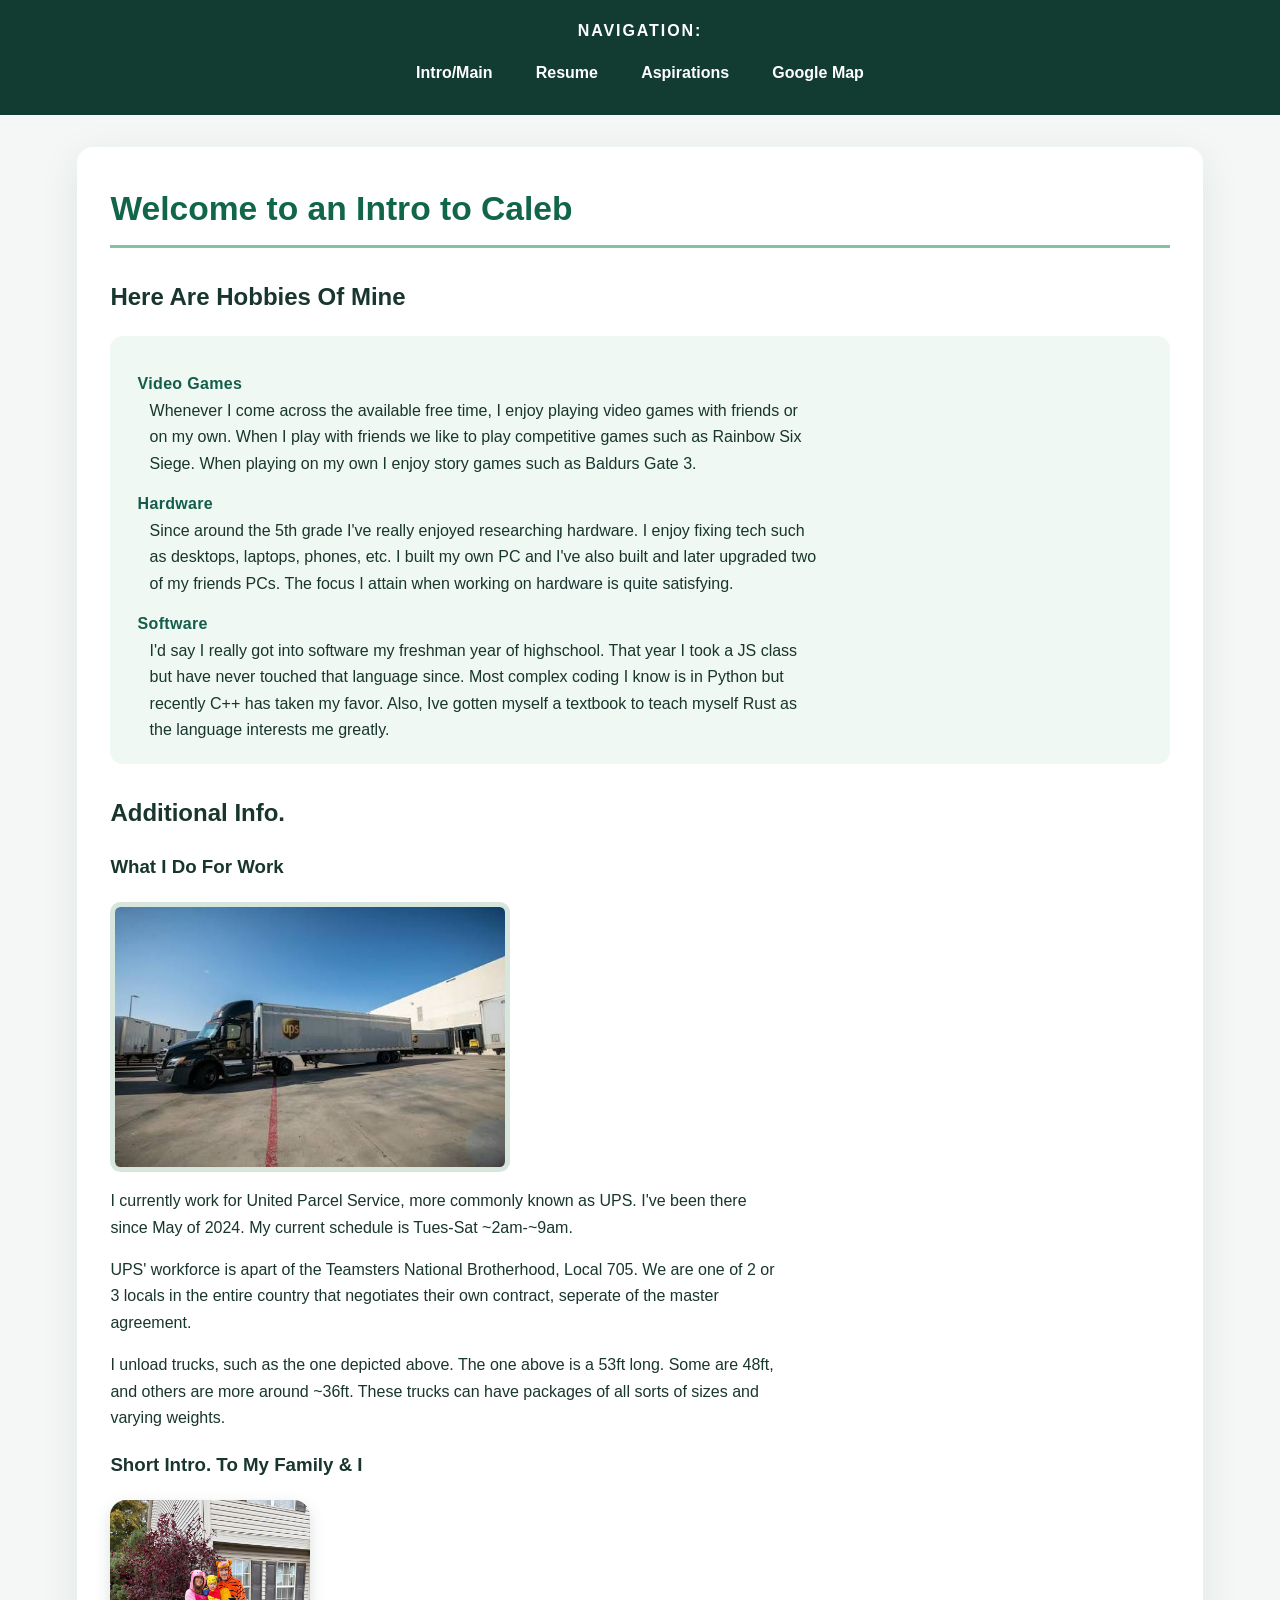
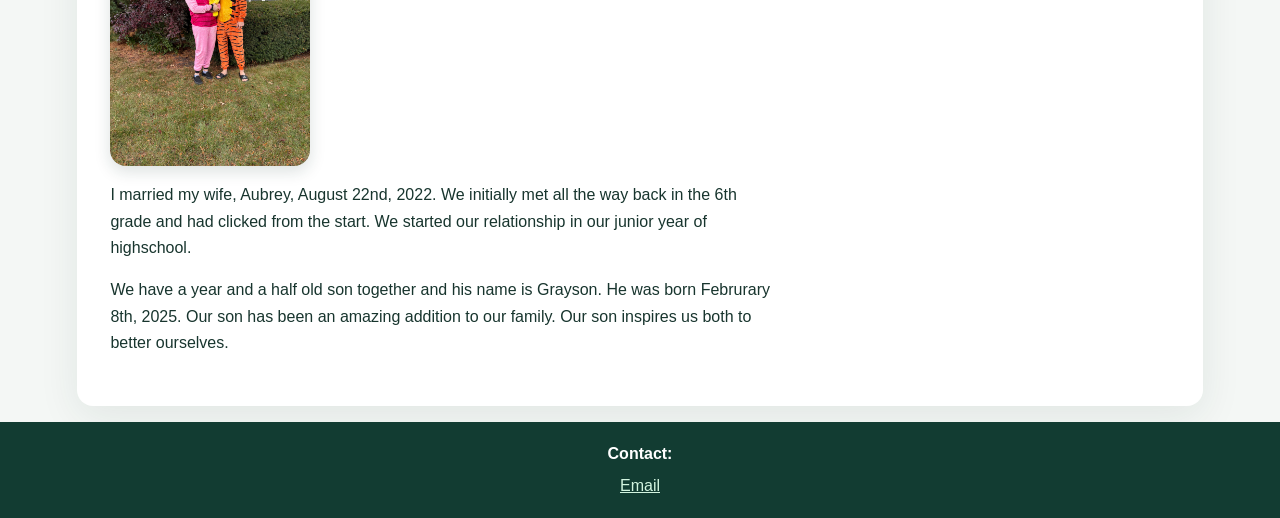
<file: index.html>
<!DOCTYPE html>
<html lang="en">
  <head>
    <meta charset="utf-8">
    <meta content="width=device-width, initial-scale=1.0" name="viewport">
    <title>Home | Caleb Ryan</title>
    <link href="CSS/index.css" rel="stylesheet">
    <script src="JS/script.js" defer></script>
  </head>
  <body class="page-index">
    <header>
      <h1><strong>Navigation:</strong></h1>
      <nav aria-label="Main navigation">
        <ul>
          <li><a href="index.html" aria-current="page">Intro/Main</a></li>
          <li><a href="resume.html">Resume</a></li>
          <li><a href="aspiration.html">Aspirations</a></li>
          <li><a href="map.html">Google Map</a></li>
        </ul>
      </nav>
    </header>
    <main>
      <h1><strong>Welcome to an Intro to Caleb</strong></h1>
      <h2><strong>Here Are Hobbies Of Mine</strong></h2>
      <dl>
        <dt><b>Video Games</b></dt>
        <dd>Whenever I come across the available free time, I enjoy playing video games with friends or on my own. When I play with friends we like to play competitive games such as Rainbow Six Siege. When playing on my own I enjoy story games such as Baldurs Gate 3.</dd>
        <dt><b>Hardware</b></dt>
        <dd>Since around the 5th grade I've really enjoyed researching hardware. I enjoy fixing tech such as desktops, laptops, phones, etc. I built my own PC and I've also built and later upgraded two of my friends PCs. The focus I attain when working on hardware is quite satisfying.</dd>
        <dt><b>Software</b></dt>
        <dd>I'd say I really got into software my freshman year of highschool. That year I took a JS class but have never touched that language since. Most complex coding I know is in Python but recently C++ has taken my favor. Also, Ive gotten myself a textbook to teach myself Rust as the language interests me greatly.</dd>
      </dl>
      <h2><strong>Additional Info.</strong></h2>
      <h3>What I Do For Work</h3>
      <img alt="53ft UPS trailer" height="250" src="images/UPS-trailer.jpg" width="400">
      <p>I currently work for United Parcel Service, more commonly known as UPS. I've been there since May of 2024. My current schedule is Tues-Sat ~2am-~9am.</p>
      <p>UPS' workforce is apart of the Teamsters National Brotherhood, Local 705. We are one of 2 or 3 locals in the entire country that negotiates their own contract, seperate of the master agreement.</p>
      <p>I unload trucks, such as the one depicted above. The one above is a 53ft long. Some are 48ft, and others are more around ~36ft. These trucks can have packages of all sorts of sizes and varying weights.</p>
      <h3>Short Intro. To My Family &amp; I</h3>
      <img alt="Caleb, Aubrey, and their son Grayson on Holloween 2025" height="250" src="images/Family.jpg" width="200">
      <p>I married my wife, Aubrey, August 22nd, 2022. We initially met all the way back in the 6th grade and had clicked from the start. We started our relationship in our junior year of highschool.</p>
      <p>We have a year and a half old son together and his name is Grayson. He was born Februrary 8th, 2025. Our son has been an amazing addition to our family. Our son inspires us both to better ourselves.</p>
    </main>
    <footer>
      <h4><strong>Contact:</strong></h4>
      <a href="mailto:cryan14@hawk.illinoistech.edu">Email</a>
    </footer>
  </body>
</html>
</file>
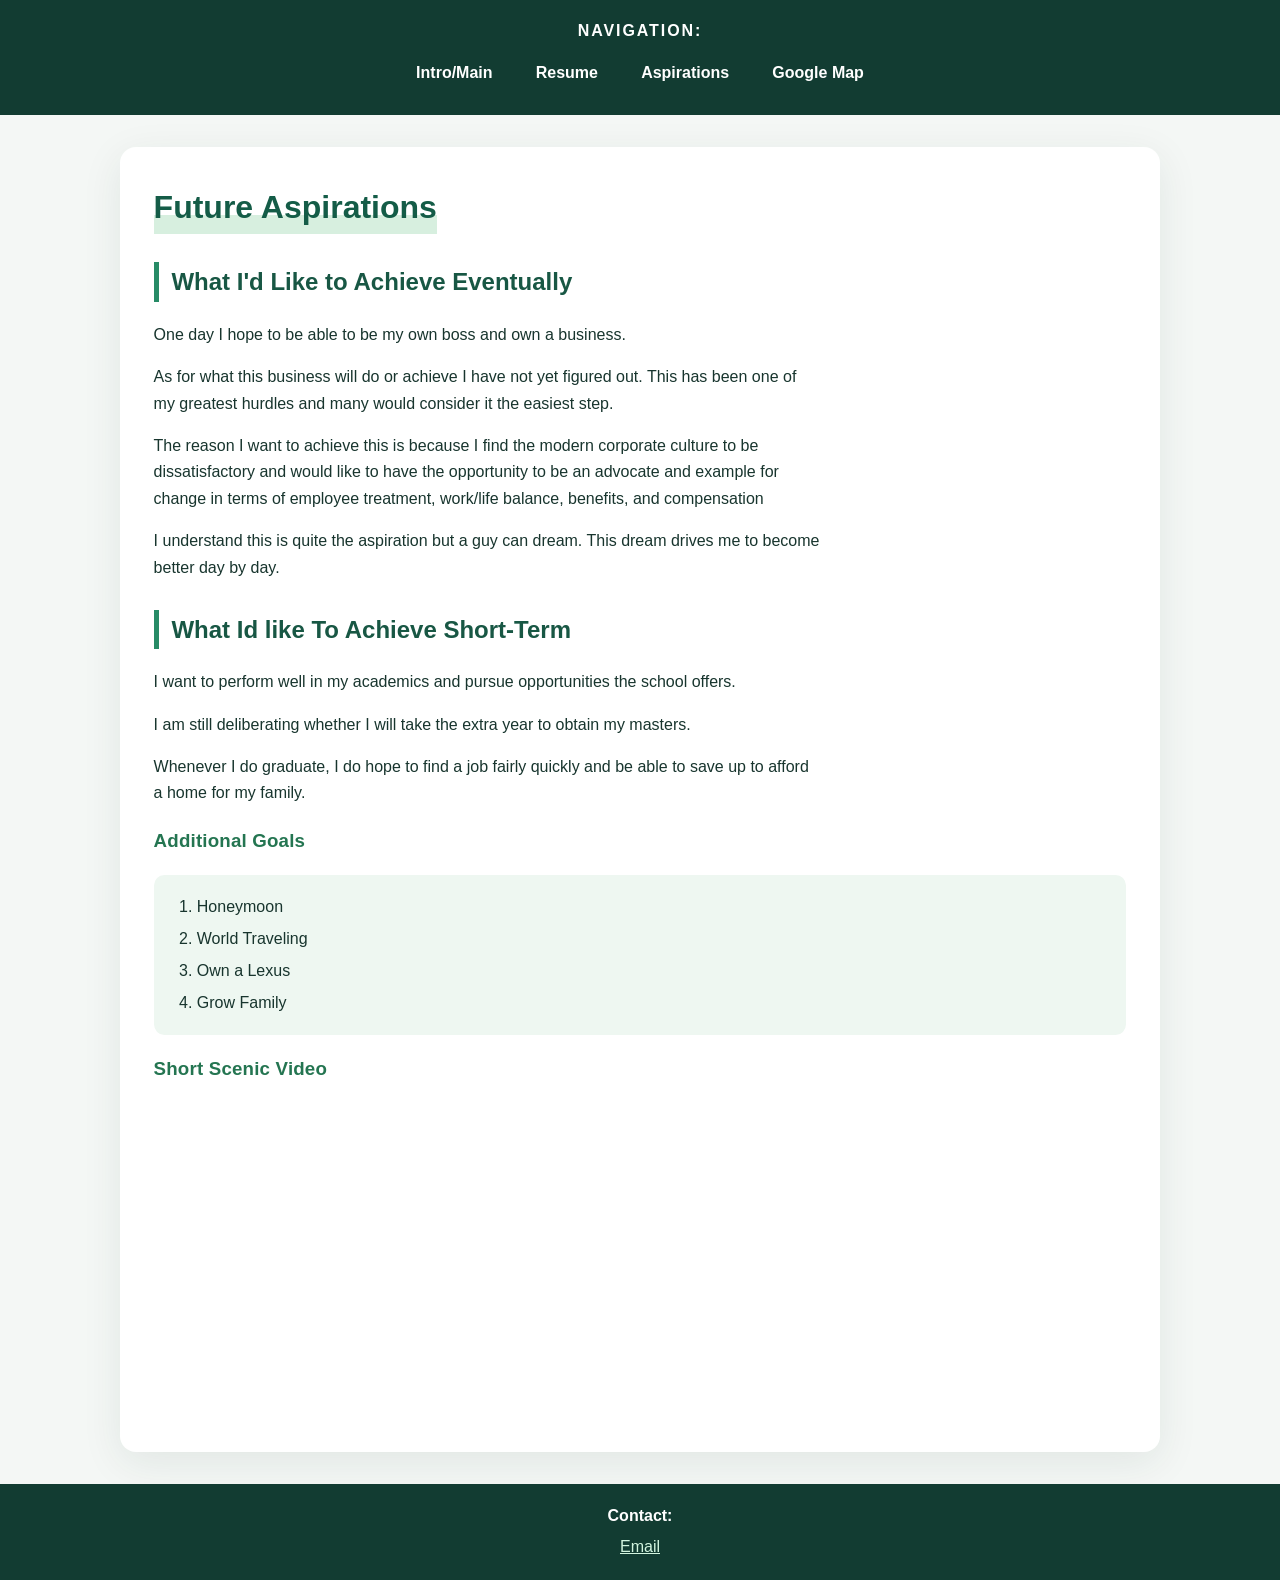
<file: aspiration.html>
<!DOCTYPE html>
<html lang="en">
  <head>
    <meta charset="utf-8">
    <meta content="width=device-width, initial-scale=1.0" name="viewport">
    <title>Aspirations | Caleb Ryan</title>
    <link href="CSS/aspiration.css" rel="stylesheet">
    <script src="JS/script.js" defer></script>
  </head>
  <body class="page-aspiration">
    <header>
      <h1><strong>Navigation:</strong></h1>
      <nav aria-label="Main navigation">
        <ul>
          <li><a href="index.html">Intro/Main</a></li>
          <li><a href="resume.html">Resume</a></li>
          <li><a href="aspiration.html" aria-current="page">Aspirations</a></li>
          <li><a href="map.html">Google Map</a></li>
        </ul>
      </nav>
    </header>
    <main>
      <h1><strong>Future Aspirations</strong></h1>
      <h2>What I'd Like to Achieve Eventually</h2>
      <p>One day I hope to be able to be my own boss and own a business.</p>
      <p>As for what this business will do or achieve I have not yet figured out. This has been one of my greatest hurdles and many would consider it the easiest step.</p>
      <p>The reason I want to achieve this is because I find the modern corporate culture to be dissatisfactory and would like to have the opportunity to be an advocate and example for change in terms of employee treatment, work/life balance, benefits, and compensation</p>
      <p>I understand this is quite the aspiration but a guy can dream. This dream drives me to become better day by day.</p>
      <h2><strong>What Id like To Achieve Short-Term</strong></h2>
      <p>I want to perform well in my academics and pursue opportunities the school offers.</p>
      <p>I am still deliberating whether I will take the extra year to obtain my masters.</p>
      <p>Whenever I do graduate, I do hope to find a job fairly quickly and be able to save up to afford a home for my family.</p>
      <h3><strong>Additional Goals</strong></h3>
      <ol>
        <li>Honeymoon</li>
        <li>World Traveling</li>
        <li>Own a Lexus</li>
        <li>Grow Family</li>
      </ol>
      <h3>Short Scenic Video</h3>
      <iframe allow="accelerometer; autoplay; clipboard-write; encrypted-media; gyroscope; picture-in-picture; web-share" allowfullscreen="" height="315" referrerpolicy="strict-origin-when-cross-origin" src="https://www.youtube.com/embed/kcfs1-ryKWE?si=wjdPrEF_1fHeKlz6" title="YouTube video player" width="560"></iframe>
    </main>
    <footer>
      <h4><strong>Contact:</strong></h4>
      <a href="mailto:cryan14@hawk.illinoistech.edu">Email</a>
    </footer>
  </body>
</html>
</file>
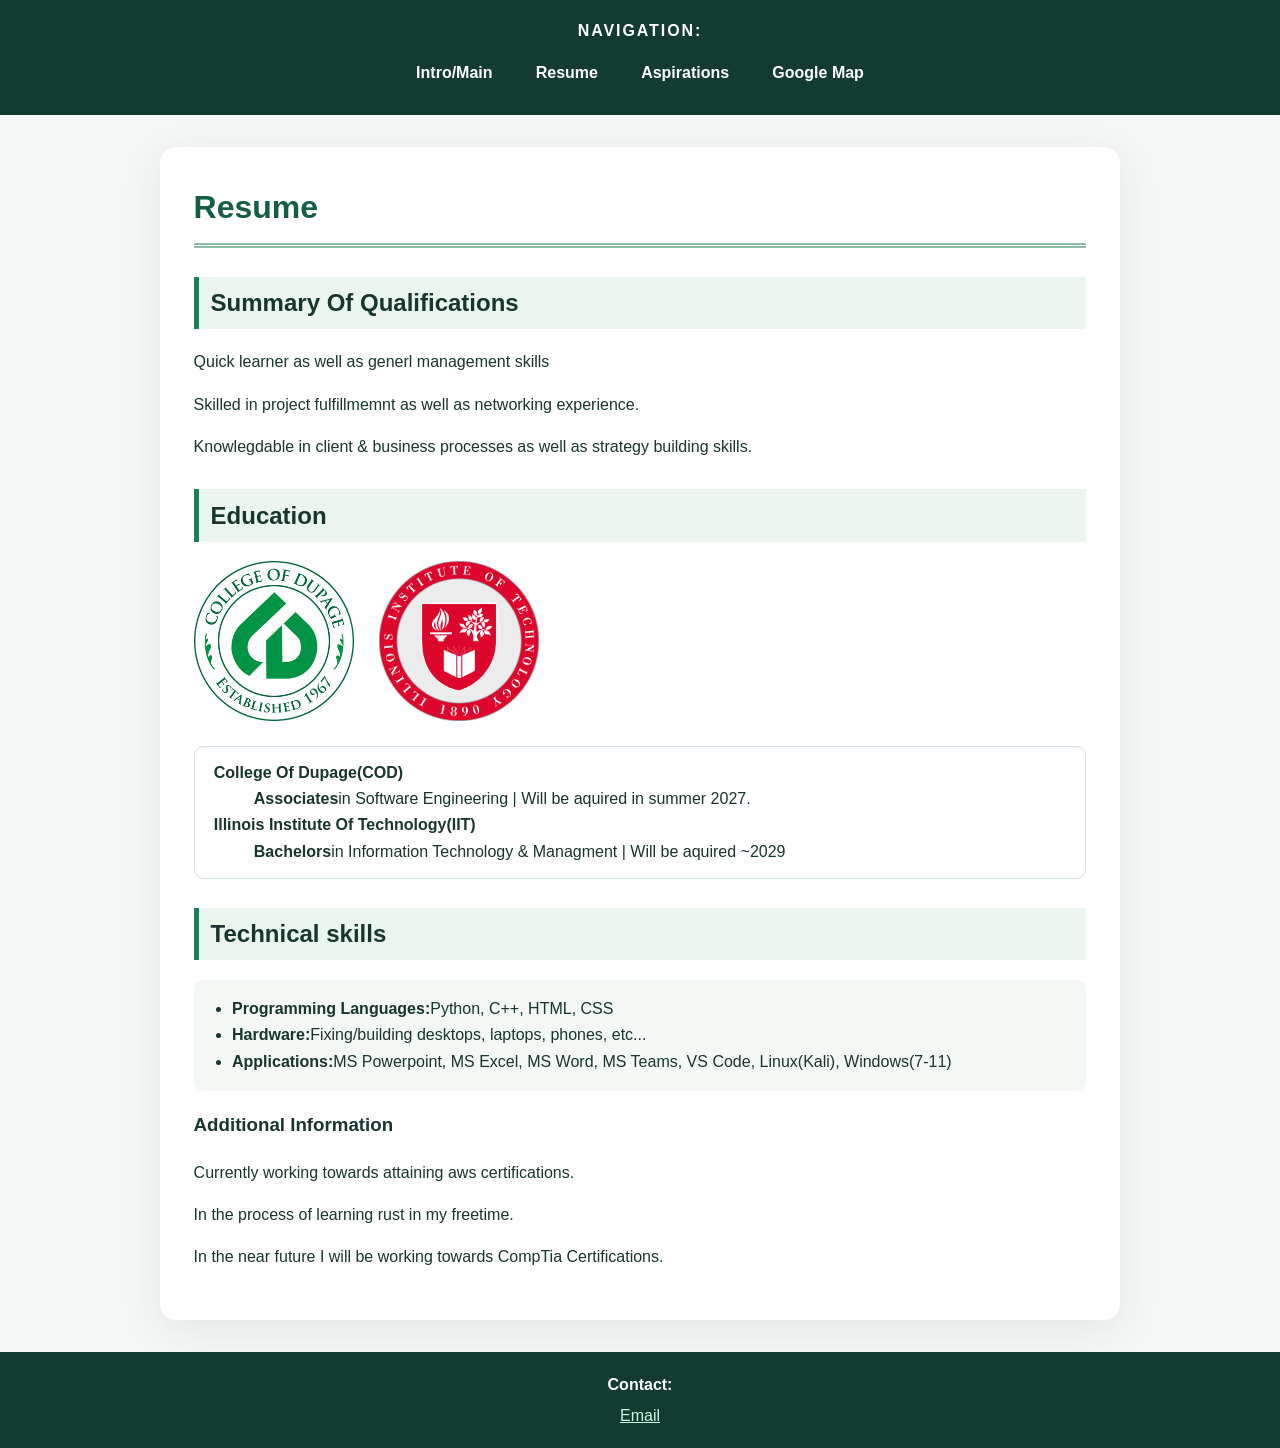
<file: resume.html>
<!DOCTYPE html>
<html lang="en">
  <head>
    <meta charset="utf-8">
    <meta content="width=device-width, initial-scale=1.0" name="viewport">
    <title>Resume | Caleb Ryan</title>
    <link href="CSS/resume.css" rel="stylesheet">
    <script src="JS/script.js" defer></script>
  </head>
  <body class="page-resume">
    <header>
      <h1><strong>Navigation:</strong></h1>
      <nav aria-label="Main navigation">
        <ul>
          <li><a href="index.html">Intro/Main</a></li>
          <li><a href="resume.html" aria-current="page">Resume</a></li>
          <li><a href="aspiration.html">Aspirations</a></li>
          <li><a href="map.html">Google Map</a></li>
        </ul>
      </nav>
    </header>
    <main>
      <h1><strong>Resume</strong></h1>
      <h2><strong>Summary Of Qualifications</strong></h2>
      <p>Quick learner as well as generl management skills</p>
      <p>Skilled in project fulfillmemnt as well as networking experience.</p>
      <p>Knowlegdable in client &amp; business processes as well as strategy building skills.</p>
      <h2><strong>Education</strong></h2>
      <img alt="College Of Dupage logo" height="200" src="images/COD-logo.png" width="200">
      <img alt="Illinois Tech logo" height="200" src="images/IIT-logo.jpg" width="200">
      <dl>
        <dt><b>College Of Dupage(COD)</b></dt>
        <dd><b>Associates</b>in Software Engineering | Will be aquired in summer 2027.</dd>
        <dt><b>Illinois Institute Of Technology(IIT)</b></dt>
        <dd><b>Bachelors</b>in Information Technology &amp; Managment | Will be aquired ~2029</dd>
      </dl>
      <h2><strong>Technical skills</strong></h2>
      <ul>
        <li><b>Programming Languages:</b>Python, C++, HTML, CSS</li>
        <li><b>Hardware:</b>Fixing/building desktops, laptops, phones, etc...</li>
        <li><b>Applications:</b>MS Powerpoint, MS Excel, MS Word, MS Teams, VS Code, Linux(Kali), Windows(7-11)</li>
      </ul>
      <h3><strong>Additional Information</strong></h3>
      <p>Currently working towards attaining aws certifications.</p>
      <p>In the process of learning rust in my freetime.</p>
      <p>In the near future I will be working towards CompTia Certifications.</p>
    </main>
    <footer>
      <h4><strong>Contact:</strong></h4>
      <a href="mailto:cryan14@hawk.illinoistech.edu">Email</a>
    </footer>
  </body>
</html>
</file>
<file: CSS/index.css>
/* Shared nav appearance. */
:root {
  color-scheme: light;
  font-family: Arial, Helvetica, sans-serif;
  font-size: 100%;
  line-height: 1.65;
  background: #f4f7f5;
  color: #18352e;
}

* {
  box-sizing: border-box;
}

body {
  margin: 0;
}

header {
  background: #123c32;
  padding: 1.15rem 1rem 1.45rem;
  color: white;
  text-align: center;
}

header h1 {
  margin: 0 0 0.6rem;
  font-size: 1rem;
  letter-spacing: 0.12em;
  text-transform: uppercase;
}

nav ul {
  list-style: none;
  display: flex;
  justify-content: center;
  align-items: center;
  flex-wrap: wrap;
  gap: 0.5rem 1.4rem;
  padding: 0;
  margin: 0;
}

nav a {
  color: #fff;
  text-decoration: none;
  display: inline-block;
  padding: 0.35rem 0.65rem;
  border-radius: 0.4rem;
  font-weight: bold;
}

nav a:hover,
nav a:focus-visible {
  background: #e3efe9;
  color: #123c32;
}

main {
  background: white;
  margin: 2rem auto;
  padding: 2.1rem;
  border-radius: 1rem;
  box-shadow: 0 0.65rem 2.5rem #14372c16;
}

main h1 {
  margin-top: 0;
}

main h2 {
  margin-top: 1.8rem;
}

main p,
main dd {
  max-width: 75ch;
}

main img {
  max-width: 100%;
  height: auto;
  object-fit: contain;
}

footer {
  background: #123c32;
  color: white;
  text-align: center;
  padding: 1.2rem 1rem;
}

footer h4 {
  margin: 0 0 0.3rem;
}

footer a {
  color: #d2f4df;
}

/* Style 1: Fluid home layout using percentages and relative units. */
.page-index main {
  width: 88%;
  max-width: 72rem;
}

/* Style 2: Home title with a green accent line. */
.page-index main h1 {
  color: #11664a;
  border-bottom: 0.2rem solid #83c4a0;
  padding-bottom: 0.55rem;
}

/* Style 3: Hobby descriptions as lightly colored panels. */
.page-index main dl {
  background: #eff8f2;
  padding: 1.3rem 1.7rem;
  border-radius: 0.8rem;
}

/* Style 4: Distinctive hobby labels. */
.page-index main dt {
  color: #155d4b;
  letter-spacing: 0.02em;
  margin-top: 0.9rem;
}

/* Style 5: Work photo with a framed presentation. */
.page-index main img[src*="UPS-trailer"] {
  border: 0.35rem solid #d7e6dc;
  border-radius: 0.65rem;
  display: block;
}

/* Style 6: Family photo with softer edges. */
.page-index main img[src*="Family"] {
  border-radius: 1rem;
  box-shadow: 0 0.35rem 1rem #14372c26;
  display: block;
}

/* Phone layout before either breakpoint applies. */
.page-index nav ul {
  gap: 0.25rem 0.35rem;
}

.page-index main {
  width: 94%;
  margin: 1rem auto;
  padding: 1rem;
}

.page-index main h1 {
  font-size: 1.5rem;
}

.page-index main dl {
  padding: 0.75rem 1rem;
}

.page-index main dd {
  margin-left: 0.75rem;
}

/* Give the navigation and content more space on tablets. */
@media (min-width: 40em) {
  .page-index nav ul {
    gap: 0.5rem 1rem;
  }

  .page-index main {
    width: 90%;
    margin-top: 1.5rem;
    padding: 1.5rem;
  }

  .page-index main h1 {
    font-size: 1.85rem;
  }

  .page-index main dl {
    padding: 1rem 1.35rem;
  }
}

/* Restore the wider spacing on desktop. */
@media (min-width: 64em) {
  .page-index nav ul {
    gap: 0.5rem 1.4rem;
  }

  .page-index main {
    width: 88%;
    margin-top: 2rem;
    padding: 2.1rem;
  }

  .page-index main h1 {
    font-size: 2.1rem;
  }

  .page-index main dl {
    padding: 1.3rem 1.7rem;
  }
}
</file>
<file: CSS/aspiration.css>
/* Shared nav appearance. */
:root {
  color-scheme: light;
  font-family: Arial, Helvetica, sans-serif;
  font-size: 100%;
  line-height: 1.65;
  background: #f4f7f5;
  color: #18352e;
}

* {
  box-sizing: border-box;
}

body {
  margin: 0;
}

header {
  background: #123c32;
  padding: 1.15rem 1rem 1.45rem;
  color: white;
  text-align: center;
}

header h1 {
  margin: 0 0 0.6rem;
  font-size: 1rem;
  letter-spacing: 0.12em;
  text-transform: uppercase;
}

nav ul {
  list-style: none;
  display: flex;
  justify-content: center;
  align-items: center;
  flex-wrap: wrap;
  gap: 0.5rem 1.4rem;
  padding: 0;
  margin: 0;
}

nav a {
  color: #fff;
  text-decoration: none;
  display: inline-block;
  padding: 0.35rem 0.65rem;
  border-radius: 0.4rem;
  font-weight: bold;
}

nav a:hover,
nav a:focus-visible {
  background: #e3efe9;
  color: #123c32;
}

main {
  background: white;
  margin: 2rem auto;
  padding: 2.1rem;
  border-radius: 1rem;
  box-shadow: 0 0.65rem 2.5rem #14372c16;
}

main h1 {
  margin-top: 0;
}

main h2 {
  margin-top: 1.8rem;
}

main p,
main dd {
  max-width: 75ch;
}

main img {
  max-width: 100%;
  height: auto;
  object-fit: contain;
}

footer {
  background: #123c32;
  color: white;
  text-align: center;
  padding: 1.2rem 1rem;
}

footer h4 {
  margin: 0 0 0.3rem;
}

footer a {
  color: #d2f4df;
}

/* Style 1: Fluid aspirations layout. */
.page-aspiration main {
  width: 86%;
  max-width: 65rem;
}

/* Style 2: Aspirations title with a highlight. */
.page-aspiration main h1 {
  color: #145c47;
  background: linear-gradient(transparent 65%, #d7efdf 65%);
  display: table;
}

/* Style 3: Major goal sections use a left accent rule. */
.page-aspiration main h2 {
  border-left: 0.35rem solid #278b66;
  padding-left: 0.8rem;
  color: #185744;
}

/* Style 4: Numbered goals use line spacing. */
.page-aspiration main ol {
  background: #eef7f1;
  border-radius: 0.65rem;
  padding: 1rem 1rem 1rem 2.7rem;
  line-height: 2;
}

/* Style 5: Video embeds scale inside their container. */
.page-aspiration main iframe {
  display: block;
  width: 100%;
  max-width: 35rem;
  aspect-ratio: 16 / 9;
  height: auto;
  border: 0;
  border-radius: 0.7rem;
}

/* Style 6: Additional goals heading has a contrasting color. */
.page-aspiration main h3 {
  color: #247551;
  letter-spacing: 0.01em;
}
</file>
<file: CSS/resume.css>
/* Shared nav appearance. */
:root {
  color-scheme: light;
  font-family: Arial, Helvetica, sans-serif;
  font-size: 100%;
  line-height: 1.65;
  background: #f4f7f5;
  color: #18352e;
}

* {
  box-sizing: border-box;
}

body {
  margin: 0;
}

header {
  background: #123c32;
  padding: 1.15rem 1rem 1.45rem;
  color: white;
  text-align: center;
}

header h1 {
  margin: 0 0 0.6rem;
  font-size: 1rem;
  letter-spacing: 0.12em;
  text-transform: uppercase;
}

nav ul {
  list-style: none;
  display: flex;
  justify-content: center;
  align-items: center;
  flex-wrap: wrap;
  gap: 0.5rem 1.4rem;
  padding: 0;
  margin: 0;
}

nav a {
  color: #fff;
  text-decoration: none;
  display: inline-block;
  padding: 0.35rem 0.65rem;
  border-radius: 0.4rem;
  font-weight: bold;
}

nav a:hover,
nav a:focus-visible {
  background: #e3efe9;
  color: #123c32;
}

main {
  background: white;
  margin: 2rem auto;
  padding: 2.1rem;
  border-radius: 1rem;
  box-shadow: 0 0.65rem 2.5rem #14372c16;
}

main h1 {
  margin-top: 0;
}

main h2 {
  margin-top: 1.8rem;
}

main p,
main dd {
  max-width: 75ch;
}

main img {
  max-width: 100%;
  height: auto;
  object-fit: contain;
}

footer {
  background: #123c32;
  color: white;
  text-align: center;
  padding: 1.2rem 1rem;
}

footer h4 {
  margin: 0 0 0.3rem;
}

footer a {
  color: #d2f4df;
}

/* Style 1: Fixed-width resume page at desktop sizes. */
.page-resume main {
  width: 960px;
}

/* Style 2: Resume header uses a double accent rule. */
.page-resume main h1 {
  color: #165d48;
  border-bottom: 0.35rem double #8abca6;
  padding-bottom: 0.6rem;
}

/* Style 3: Section headings stand out with a pale background. */
.page-resume main h2 {
  background: #eaf5ed;
  padding: 0.4rem 0.75rem;
  border-left: 0.35rem solid #16815b;
}

/* Style 4: Logos appear at consistent sizes. */
.page-resume main img {
  width: 10rem;
  height: 10rem;
  object-fit: contain;
  background: #fff;
  margin-right: 1.3rem;
}

/* Style 5: Education history is visually separated. */
.page-resume main dl {
  padding: 0.8rem 1.2rem;
  border: 1px solid #cfe0d4;
  border-radius: 0.6rem;
}

/* Style 6: Technical skills are highlighted. */
.page-resume main ul {
  background: #f3f8f5;
  padding: 1rem 1rem 1rem 2.4rem;
  border-radius: 0.6rem;
}
</file>
